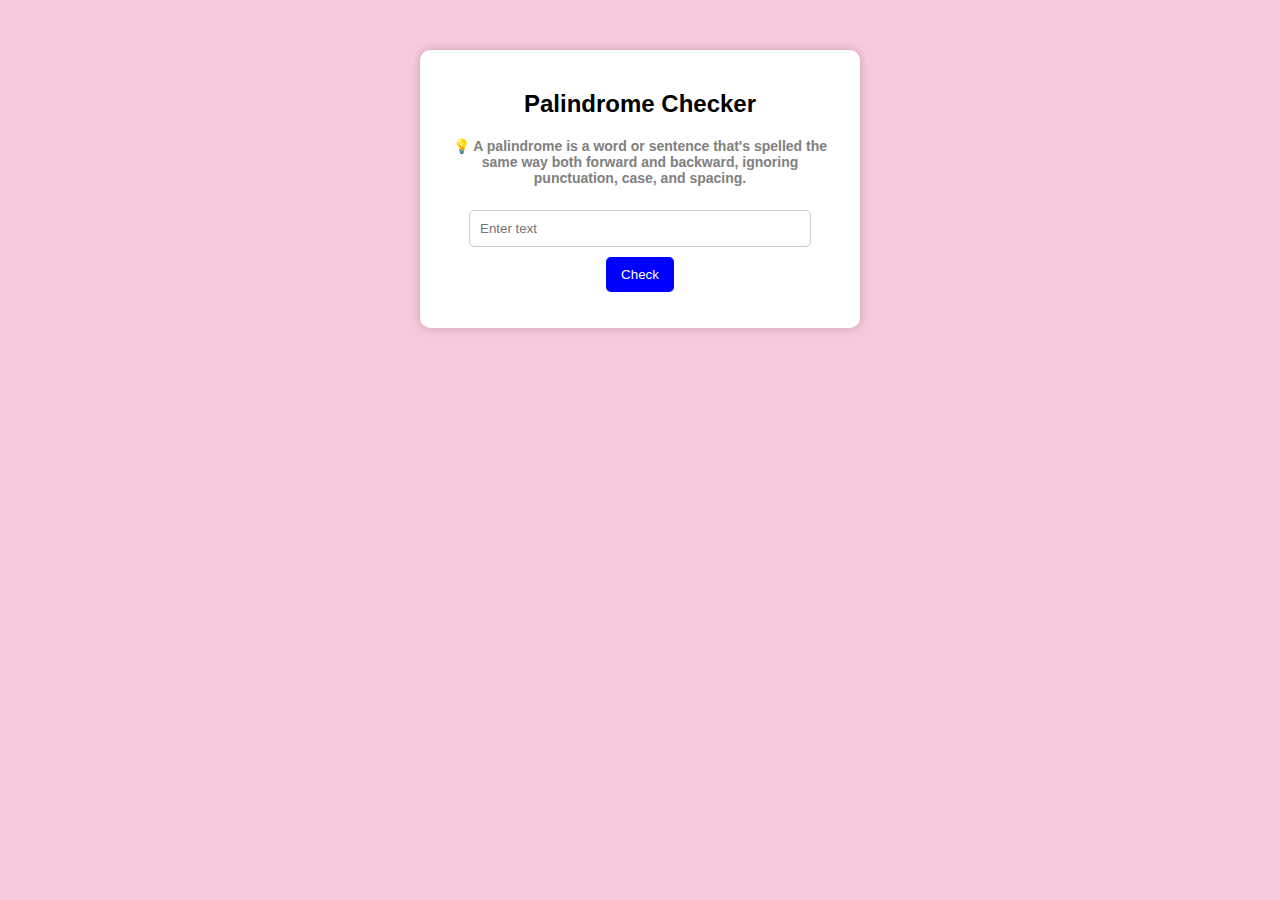
<file: Project - 1 Palindrome Checker/index.html>
<!DOCTYPE html>
<html lang="en">
<head>
    <meta charset="UTF-8">
    <meta name="viewport" content="width=device-width, initial-scale=1.0">
    <title>Palindrome Checker</title>
    <link rel="stylesheet" href="style.css"> <!-- Linking external CSS file -->
</head>
<body>

    <div id="container">
        <h2>Palindrome Checker</h2>
        <p id="definition">💡 A palindrome is a word or sentence that's spelled the same way both forward and backward, ignoring punctuation, case, and spacing.</p>
        <input type="text" id="text-input" placeholder="Enter text">
        <button id="check-btn">Check</button>
        <p id="result"></p>
    </div>

    <script src="script.js"></script> <!-- Linking external JS file -->
</body>
</html>
</file>
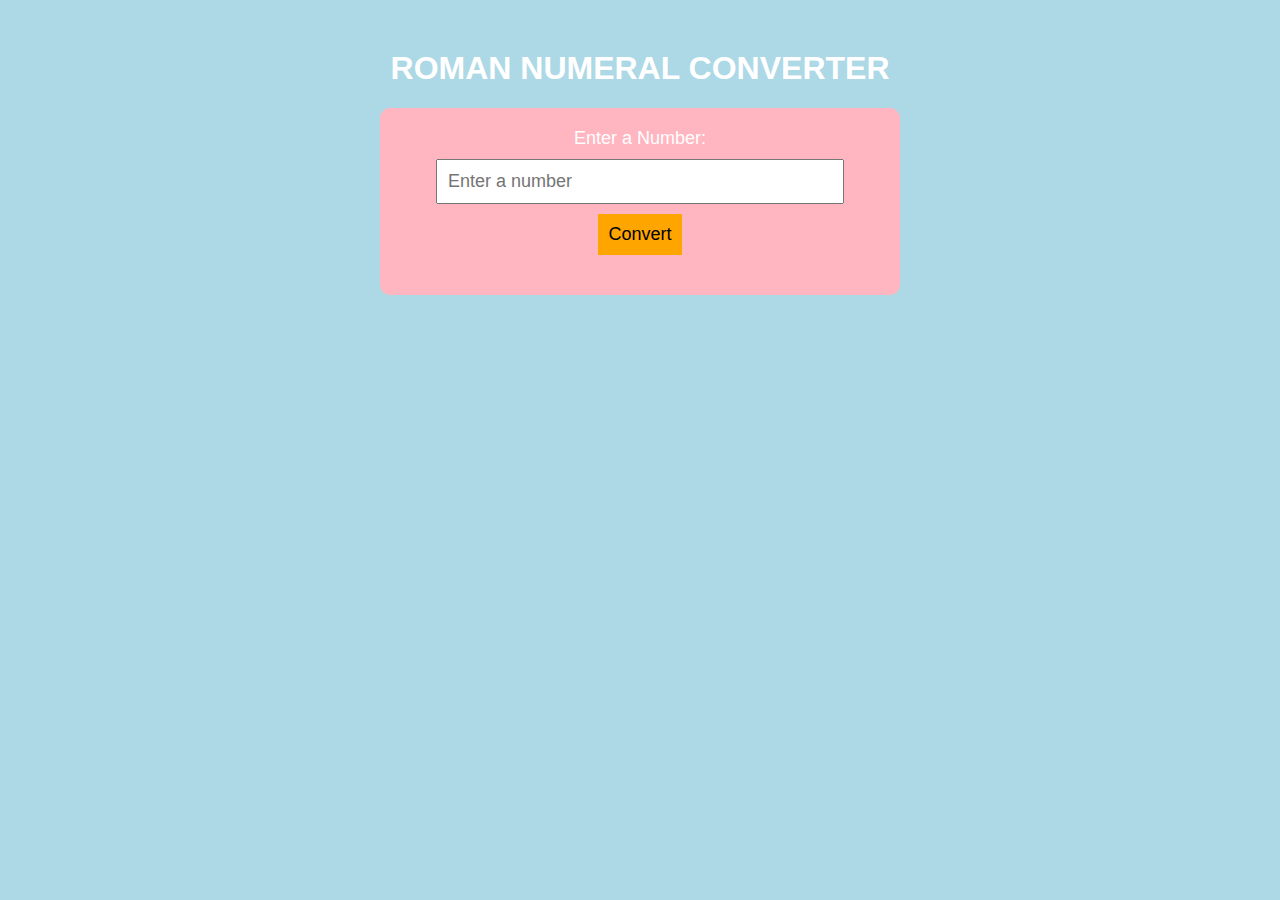
<file: Project - 2 Roman Numeral Converter/index.html>
<!DOCTYPE html>
<html lang="en">
<head>
    <meta charset="UTF-8">
    <meta name="viewport" content="width=device-width, initial-scale=1.0">
    <title>Roman Numeral Converter</title>
    <link rel="stylesheet" href="style.css">
</head>
<body>
    <div class="container">
        <h1>ROMAN NUMERAL CONVERTER</h1>
        <div class="converter">
            <label for="number">Enter a Number:</label>
            <input type="number" id="number" placeholder="Enter a number">
            <button id="convert-btn">Convert</button>
            <p id="output"></p>
        </div>
    </div>
    <script src="script.js"></script>
</body>
</html>
</file>
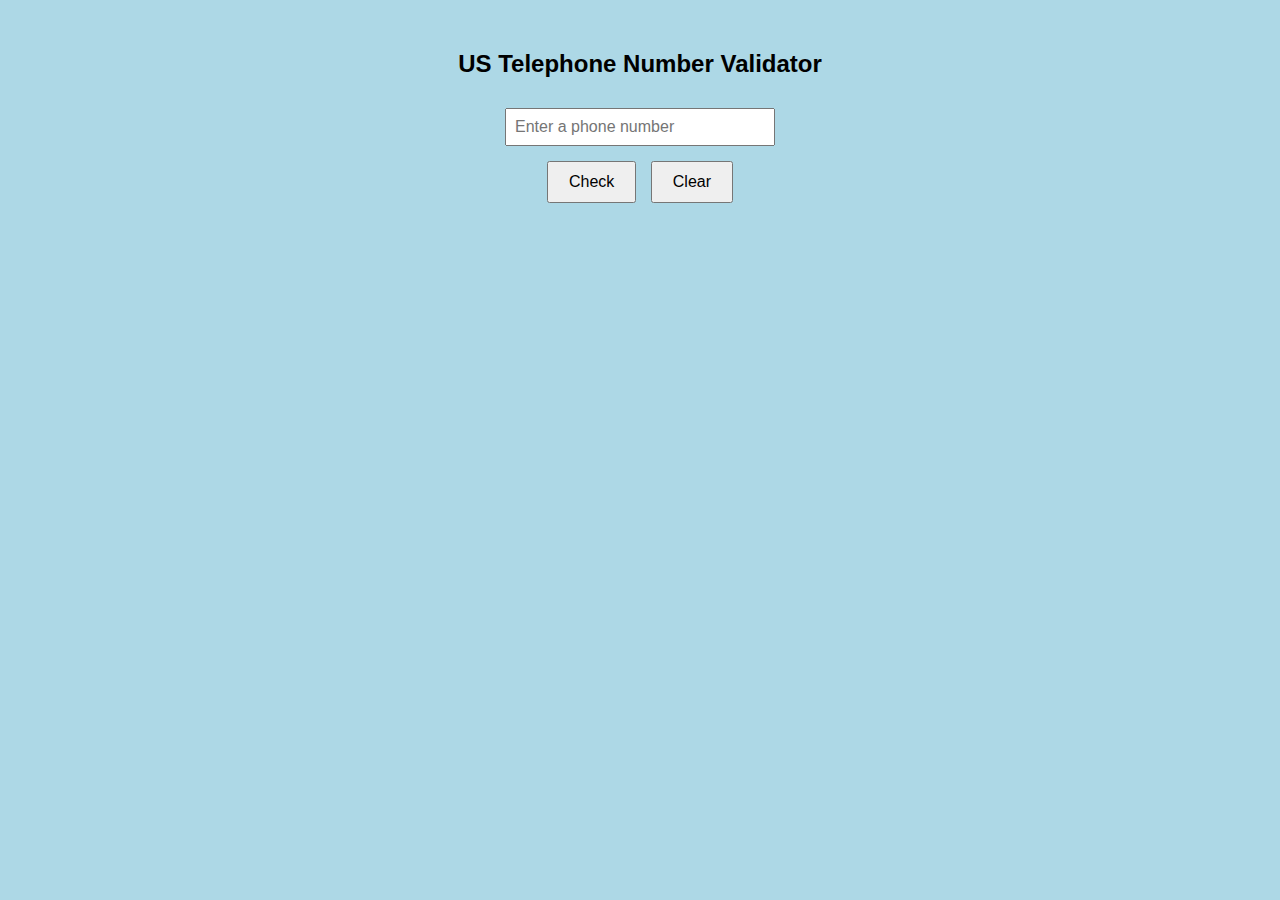
<file: Project - 3 Telephone Number Validator/index.html>
<!DOCTYPE html>
<html lang="en">
<head>
    <meta charset="UTF-8">
    <meta name="viewport" content="width=device-width, initial-scale=1.0">
    <title>US Telephone Number Validator</title>
    <link rel="stylesheet" href="style.css">
</head>
<body>

    <h2>US Telephone Number Validator</h2>
    <input type="text" id="user-input" placeholder="Enter a phone number">
    <br>
    <button id="check-btn">Check</button>
    <button id="clear-btn">Clear</button>
    <div id="results-div"></div>

    <script src="script.js"></script>
</body>
</html>
</file>
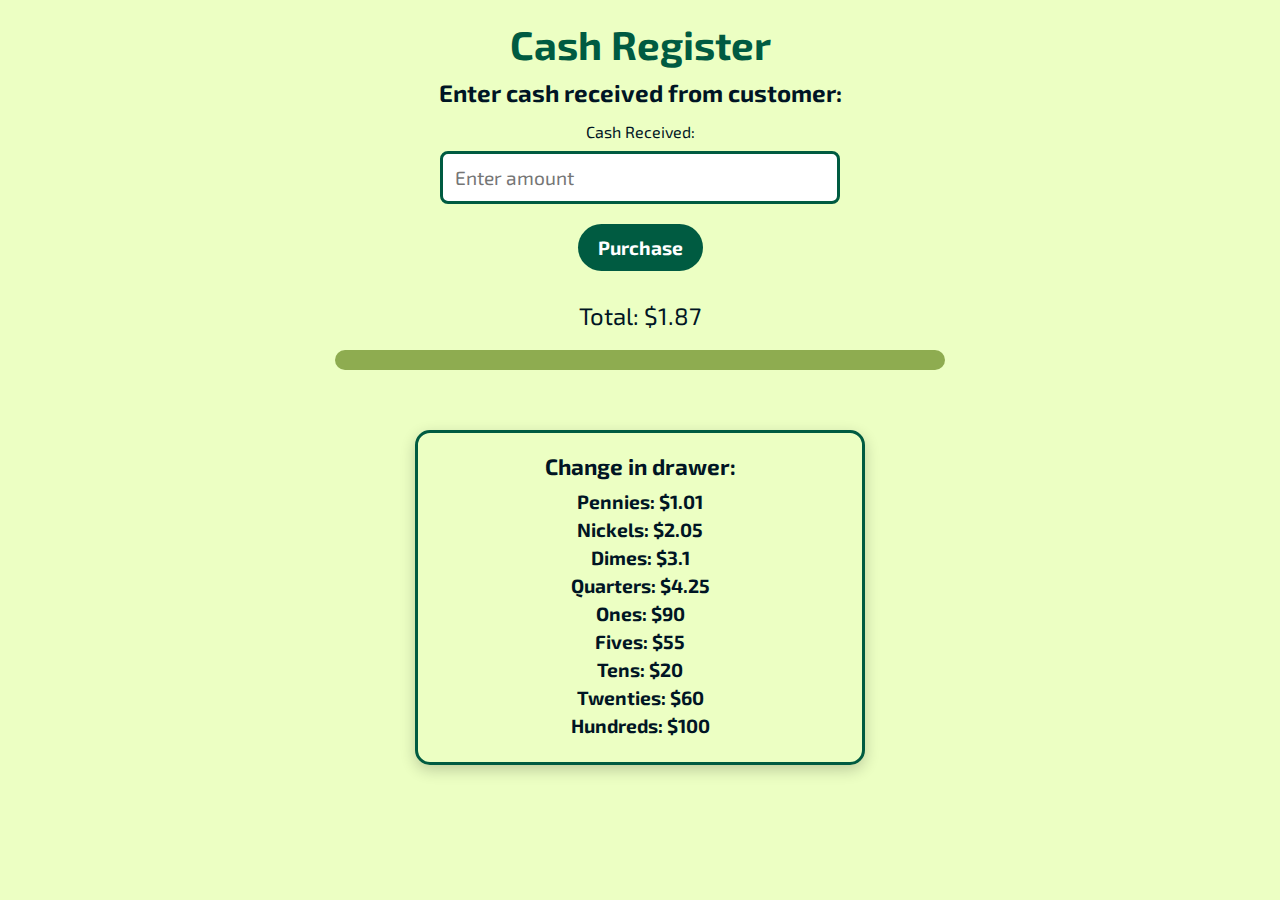
<file: Project - 4 Cash Register/index.html>
<!DOCTYPE html>
<html lang="en">

  <head>
    <meta charset="UTF-8">
    <meta name="viewport" content="width=device-width, initial-scale=1.0">
    <title>Cash Register Project</title>
    <link rel="stylesheet" href="style.css">
    <link rel="preconnect" href="https://fonts.googleapis.com">
<link rel="preconnect" href="https://fonts.gstatic.com" crossorigin>
<link href="https://fonts.googleapis.com/css2?family=Exo+2:ital,wght@0,100..900;1,100..900&display=swap" rel="stylesheet">
  </head>

  <body>
    
    <h1>Cash Register</h1>
    <h2>Enter cash received from customer:</h2>
    <label for="cash">Cash Received:</label>
    <input id="cash" type="number" placeholder="Enter amount" title="Cash Received">
    <button id = "purchase-btn">Purchase</button>
    

    <div id="price-display">

    <p>Total:
      <span></span></p>
<div id="change-due"></div>
    </div>
    <div id="change-in-drawer">
      <h3>Change in drawer:</h3>
      <p id="pennies">Pennies:
      <span>$3.00</span></p>
      <p id="nickels">Nickels:
      <span>$3.00</span></p>
      <p id="dimes">Dimes:
      <span>$3.00</span></p>
      <p id="quarters">Quarters:
      <span>$3.00</span></p>
      <p id="ones">Ones:
      <span>$3.00</span></p>
      <p id="fives">Fives:
      <span>$3.00</span></p>
      <p id="tens">Tens:
      <span>$3.00</span></p>
      <p id="twenties">Twenties:
      <span>$3.00</span></p>
      <p id="hundreds">Hundreds:
      <span>$3.00</span></p>
    </div>

	<script src="script.js"></script>
  </body>

</html>
</file>
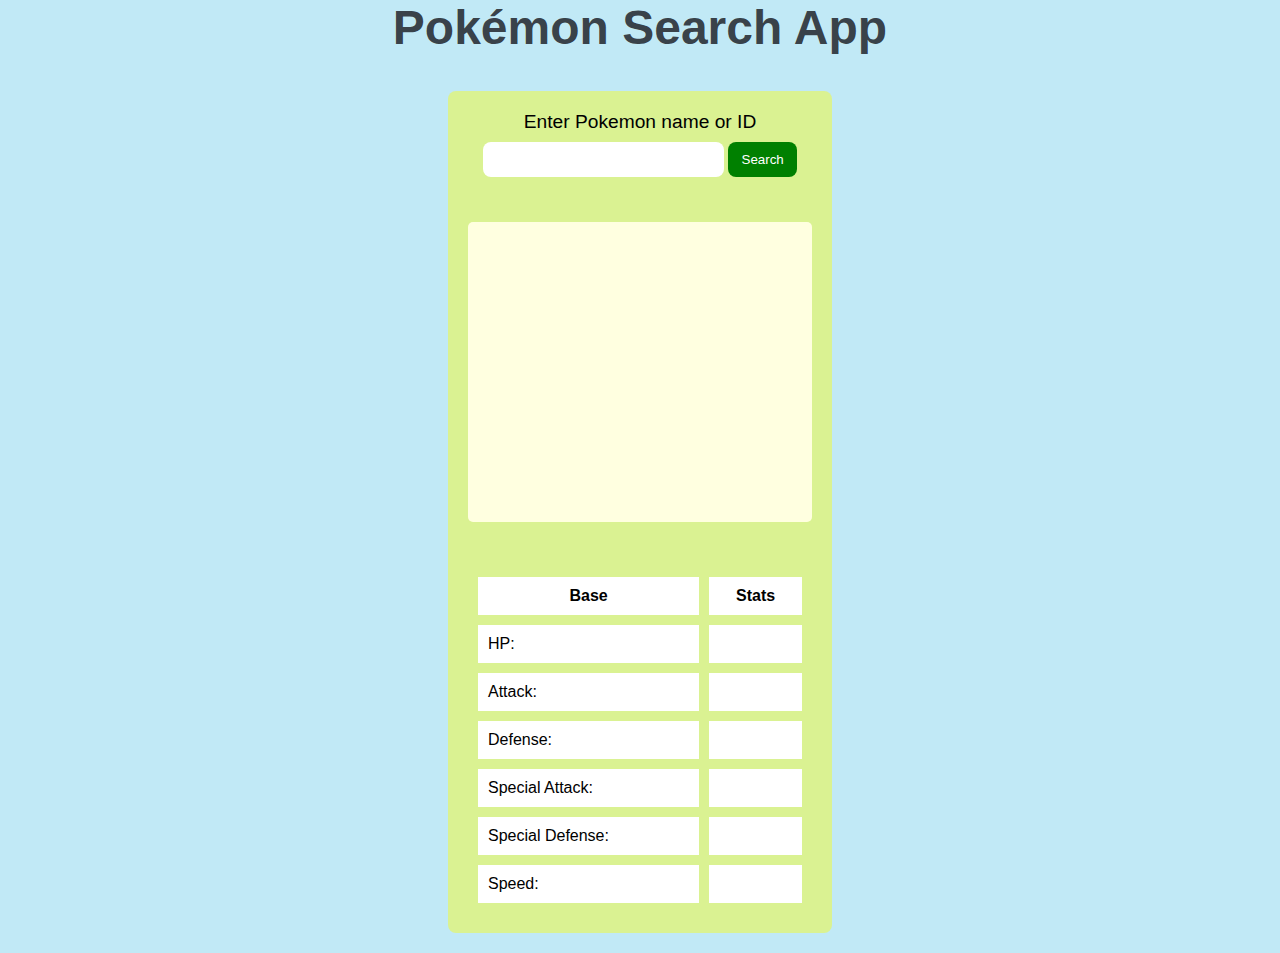
<file: Project - 5 Pokémon Search App/index.html>
<!DOCTYPE html>
<html>
  <head>
    <meta charset="UTF-8">
    <meta name="viewport" content="width=device-width, initial-scale=1.0">
    <link rel="stylesheet" href="style.css">
    <title>Pokemon Search App</title>
  </head>
  
  <body>
    <h1>Pokémon Search App</h1>

    <div id="pokedex-container">
      <div id="pokedex">
        <label for="search-input">Enter Pokemon name or ID</label>
        <div id="search">
          <input autocomplete="off" required type="text" id="search-input">
          <button id="search-button">Search</button>
        </div>

        <div id="pokemon-info">
          <div>
            <span id="pokemon-name"></span>
            <span id="pokemon-id"></span>
          </div>
    
          <div id="pokemon-image"></div>
    
          <p id="weight"></p>
          <p id="height"></p>
          <div id="types"></div>
        </div>
  
        <table>
          <thead>
            <tr>
              <th>Base</th>
              <th>Stats</th>
            </tr>
          </thead>
          <tr>
            <td>HP:</td>
            <td id="hp"></td>
          </tr>
          <tr>
            <td>Attack:</td>
            <td id="attack"></td>
          </tr>
          <tr>
            <td>Defense:</td>
            <td id="defense"></td>
          </tr>
          <tr>
            <td>Special Attack:</td>
            <td id="special-attack"></td>
          </tr>
          <tr>
            <td>Special Defense:</td>
            <td id="special-defense"></td>
          </tr>
          <tr>
            <td>Speed:</td>
            <td id="speed"></td>
          </tr>
        </table>
      </div>
    </div>
    <script src="script.js"></script>
  </body>
</html>
</file>
<file: Project - 1 Palindrome Checker/style.css>
body {
    font-family: Arial, sans-serif;
    text-align: center;
    margin: 50px;
    background-color: #f8c8dc; /* Baby Pink */
}

#container {
    max-width: 400px;
    margin: auto;
    padding: 20px;
    border-radius: 10px;
    background: white;
    box-shadow: 0 0 10px rgba(0, 0, 0, 0.2);
}

input {
    width: 80%;
    padding: 10px;
    margin: 10px 0;
    border: 1px solid #ccc;
    border-radius: 5px;
}

button {
    padding: 10px 15px;
    background-color: blue;
    color: white;
    border: none;
    cursor: pointer;
    border-radius: 5px;
}

button:hover {
    background-color: darkblue;
}

p {
    font-size: 16px;
    font-weight: bold;
}

#definition {
    font-size: 14px;
    color: gray;
    margin-top: 10px;
}
</file>
<file: Project - 2 Roman Numeral Converter/style.css>
body {
    font-family: Arial, sans-serif;
    background-color: #add8e6;
    color: white;
    text-align: center;
}

.container {
    margin-top: 50px;
}

.converter {
    background-color: #FFB6C1;
    padding: 20px;
    border-radius: 10px;
    display: inline-block;
}

label {
    font-size: 18px;
}

input {
    width: 80%;
    padding: 10px;
    margin: 10px 0;
    font-size: 18px;
}

button {
    background-color: orange;
    padding: 10px;
    font-size: 18px;
    border: none;
    cursor: pointer;
}

button:hover {
    background-color: darkorange;
}

p {
    margin-top: 15px;
    font-size: 20px;
}
</file>
<file: Project - 3 Telephone Number Validator/style.css>
body {
    font-family: Arial, sans-serif;
    text-align: center;
    margin: 50px;
    background-color: lightblue;
}

input {
    width: 250px;
    padding: 8px;
    margin: 10px;
    font-size: 16px;
}

button {
    padding: 10px 20px;
    margin: 5px;
    font-size: 16px;
    cursor: pointer;
}

#results-div {
    margin-top: 20px;
    font-weight: bold;
}
</file>
<file: Project - 4 Cash Register/style.css>
/* Define color scheme */
:root {
  --primary: #005B41;
  --secondary: #8EAC50;
  --background: #ECFFC3;
  --text-dark: #001524;
  --text-light: #fff;
}

/* Global Styles */
* {
  font-family: "Exo 2", sans-serif;
  margin: 0;
  padding: 0;
  box-sizing: border-box;
}

/* Body Styling */
body {
  background-color: var(--background);
  color: var(--text-dark);
  text-align: center;
  padding: 20px;
}

/* Headings */
h1 {
  font-size: 2.5rem;
  font-weight: bold;
  color: var(--primary);
  margin-bottom: 10px;
}

h2 {
  font-size: 1.5rem;
  margin-bottom: 15px;
}

/* Input Field */
#cash {
  width: 80%;
  max-width: 400px;
  padding: 12px;
  font-size: 1.2rem;
  border: 3px solid var(--primary);
  border-radius: 8px;
  background-color: var(--text-light);
  color: var(--primary);
  display: block;
  margin: 10px auto;
}

/* Button Styling */
#purchase-btn {
  background-color: var(--primary);
  color: var(--text-light);
  padding: 12px 20px;
  font-size: 1.2rem;
  font-weight: bold;
  border: none;
  border-radius: 30px;
  cursor: pointer;
  margin-top: 10px;
  transition: 0.3s ease;
}

#purchase-btn:hover {
  background-color: var(--secondary);
  color: var(--text-dark);
  transform: scale(1.05);
}

/* Price Display */
#price-display {
  font-size: 1.5rem;
  margin: 20px auto;
  padding: 10px;
  border-radius: 10px;
}

/* Change Due Styling */
#change-due {
  font-size: 1.4rem;
  font-weight: bold;
  background-color: var(--secondary);
  padding: 10px;
  margin: 20px auto;
  border-radius: 10px;
  width: 50%;
}

/* Cash Drawer */
#change-in-drawer {
  width: 90%;
  max-width: 450px;
  margin: 30px auto;
  padding: 20px;
  background: var(--background);
  border-radius: 15px;
  border: 3px solid var(--primary);
  box-shadow: 0px 5px 15px rgba(0, 0, 0, 0.2);
}

#change-in-drawer h3 {
  font-size: 1.4rem;
  margin-bottom: 10px;
}

#change-in-drawer p {
  font-size: 1.2rem;
  font-weight: bold;
  margin: 5px 0;
}

/* Responsive Design */
@media (max-width: 600px) {
  h1 {
      font-size: 2rem;
  }

  h2 {
      font-size: 1.2rem;
  }

  #change-due {
      width: 70%;
  }
}
</file>
<file: Project - 5 Pokémon Search App/style.css>
* {
    margin: 0;
    padding: 0;
    box-sizing: border-box;
    font-family: Arial, Helvetica, sans-serif;
}

body {
    background-color: rgba(146, 216, 239, 0.571);
}

h1 {
    text-align: center;
    margin-bottom: 4vh;
    font-family: 'Pokemon Solid', sans-serif;
    color: rgba(4, 2, 7, 0.742);
    font-size: 3rem;
}

#pokedex-container {
    display: flex;
    flex-direction: column;
    align-items: center;
}

#search {
    width: 100%;
    text-align: center;
}

#pokedex {
    display: flex;
    flex-direction: column;
    align-items: center;
    background-color: rgba(255, 255, 0, 0.407);
    padding: 20px;
    border-radius: 8px;
    width: 30%;
    margin-bottom: 20px;
}

label {
    margin-bottom: 9px;
    font-size: 1.2rem;
}

#search input {
    outline: none;
    border: none;
    padding: 10px;
    border-radius: 8px;
    width: 70%;
}

#search button {
    border: none;
    padding: 10px;
    border-radius: 8px;
    cursor: pointer;
    color: white;
    background-color: green;
    width: 20%;
}

#pokemon-info {
    display: flex;
    flex-direction: column;
    align-items: center;
    width: 100%;
    min-height: 300px;
    padding: 10px;
    background-color: lightyellow;
    color: black;
    border-radius: 5px;
    margin-top: 5vh;
    margin-bottom: 5vh;
    font-size: 1.5rem;
}

#pokemon-image img {
    width: 200px;
}

#weight, #height {
    align-self: flex-start;
}

#types {
    margin-top: 20px;
    margin-bottom: 10px;
}

#types span {
    padding: 8px;
    border-radius: 8px;
    font-size: 17px;
}

table {
    border-spacing: 10px;
    width: 100%;
}

td, th {
    background-color: #ffffff;
    padding: 10px;
}

/*Styling for pokemon types*/

.normal {
    background-color: #b7b7aa;
}
  
.fire {
    background-color: #ff6f52;
}

.water {
    background-color: #42a1ff;
}

.electric {
    background-color: #fecc33;
}

.grass {
    background-color: #78cc55;
}

.ice {
    background-color: #66ccfe;
}

.fighting {
    background-color: #d3887e;
}

.poison {
    background-color: #c68bb7;
}

.ground {
    background-color: #dfba52;
}

.flying {
    background-color: #8899ff;
}

.psychic {
    background-color: #ff66a3;
}

.bug {
    background-color: #aabb23;
}

.rock {
    background-color: #baaa66;
}

.ghost {
    background-color: #9995d0;
}

.dragon {
    background-color: #9e93f1;
}

.dark {
    background-color: #b59682;
}

.steel {
    background-color: #abaabb;
}

.fairy {
    background-color: #ed99ed;
}

/*Media Queries*/

@media screen and (max-width: 700px) {
    #pokedex {
        width: 90%;
        margin-bottom: 5vh;
    }
}

@media screen and (min-width: 501px) and (max-width: 1100px) {
    #pokedex {
        width: 50%;
        margin-bottom: 5vh;
    }
}
</file>
